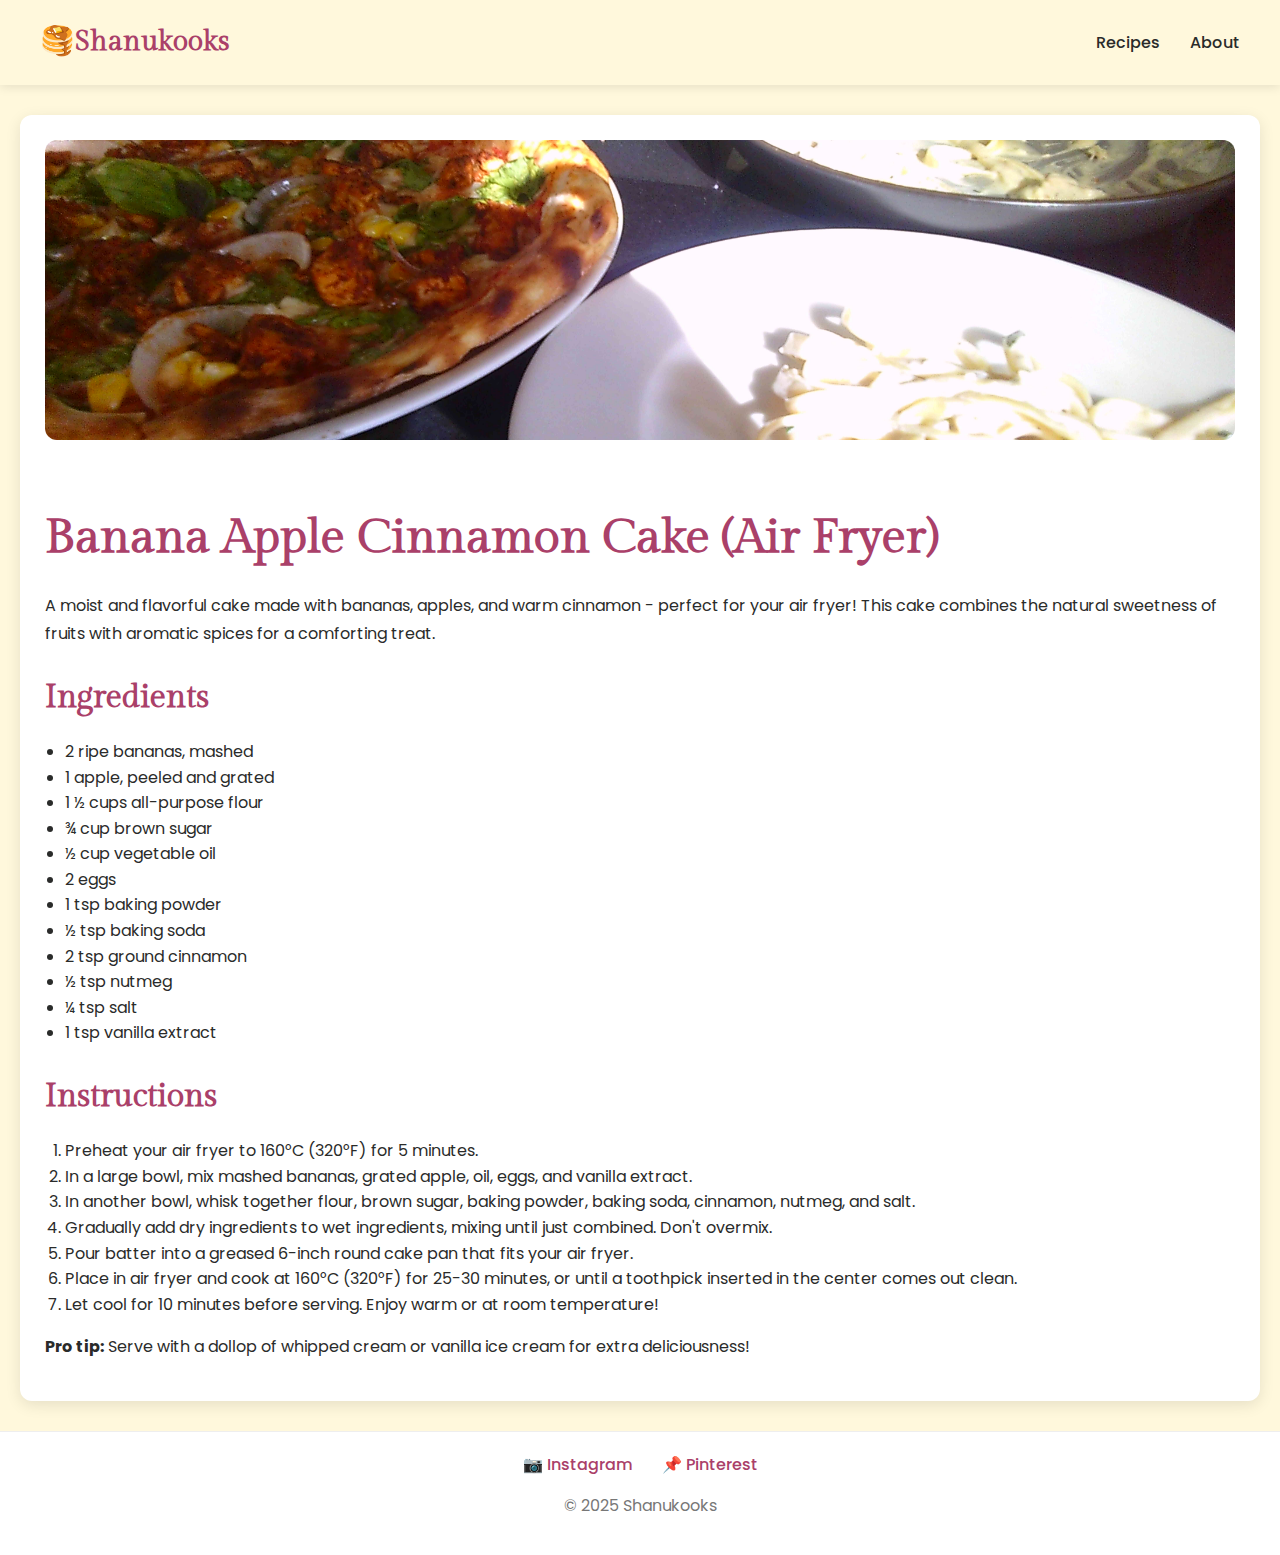
<file: recipes/banana-apple-cinnamon-cake/index.html>
<!DOCTYPE html>
<html lang="en">
<head>
    <meta charset="UTF-8">
    <meta name="viewport" content="width=device-width, initial-scale=1.0">
    <title>Banana Apple Cinnamon Cake (Air Fryer) - Shanukooks</title>
    <link rel="icon" href="data:image/svg+xml,<svg xmlns='http://www.w3.org/2000/svg' viewBox='0 0 100 100'><text y='.9em' font-size='90'>🥞</text></svg>">
    <link href="https://fonts.googleapis.com/css2?family=Poppins:wght@300;400;500;600;700&family=Gilda+Display&display=swap" rel="stylesheet">
    <link rel="stylesheet" href="../../css/style.css">
</head>
<body>
    <header>
        <div class="logo">
            <a href="../../index.html">🥞Shanukooks</a>
        </div>
        <nav>
            <a href="../../index.html#recipes">Recipes</a>
            <a href="../../index.html#about">About</a>
        </nav>
    </header>
    <main>
        <div id="recipe-content">
            <img src="header.JPG" alt="Recipe header" style="width: 100%; max-height: 300px; object-fit: cover; margin-bottom: 20px;" onerror="this.style.display='none'">
            <h1>Banana Apple Cinnamon Cake (Air Fryer)</h1>
            <p>A moist and flavorful cake made with bananas, apples, and warm cinnamon - perfect for your air fryer! This cake combines the natural sweetness of fruits with aromatic spices for a comforting treat.</p>

            <h2>Ingredients</h2>
            <ul>
                <li>2 ripe bananas, mashed</li>
                <li>1 apple, peeled and grated</li>
                <li>1 ½ cups all-purpose flour</li>
                <li>¾ cup brown sugar</li>
                <li>½ cup vegetable oil</li>
                <li>2 eggs</li>
                <li>1 tsp baking powder</li>
                <li>½ tsp baking soda</li>
                <li>2 tsp ground cinnamon</li>
                <li>½ tsp nutmeg</li>
                <li>¼ tsp salt</li>
                <li>1 tsp vanilla extract</li>
            </ul>

            <h2>Instructions</h2>
            <ol>
                <li>Preheat your air fryer to 160°C (320°F) for 5 minutes.</li>
                <li>In a large bowl, mix mashed bananas, grated apple, oil, eggs, and vanilla extract.</li>
                <li>In another bowl, whisk together flour, brown sugar, baking powder, baking soda, cinnamon, nutmeg, and salt.</li>
                <li>Gradually add dry ingredients to wet ingredients, mixing until just combined. Don't overmix.</li>
                <li>Pour batter into a greased 6-inch round cake pan that fits your air fryer.</li>
                <li>Place in air fryer and cook at 160°C (320°F) for 25-30 minutes, or until a toothpick inserted in the center comes out clean.</li>
                <li>Let cool for 10 minutes before serving. Enjoy warm or at room temperature!</li>
            </ol>

            <p><strong>Pro tip:</strong> Serve with a dollop of whipped cream or vanilla ice cream for extra deliciousness!</p>
        </div>
    </main>
    <footer>
        <div class="social-links">
            <a href="https://instagram.com/shanukooks" target="_blank" aria-label="Follow on Instagram">📷 Instagram</a>
            <a href="https://pinterest.com/shanukooks" target="_blank" aria-label="Follow on Pinterest">📌 Pinterest</a>
        </div>
        <p>&copy; 2025 Shanukooks</p>
    </footer>
</body>
</html>
</file>
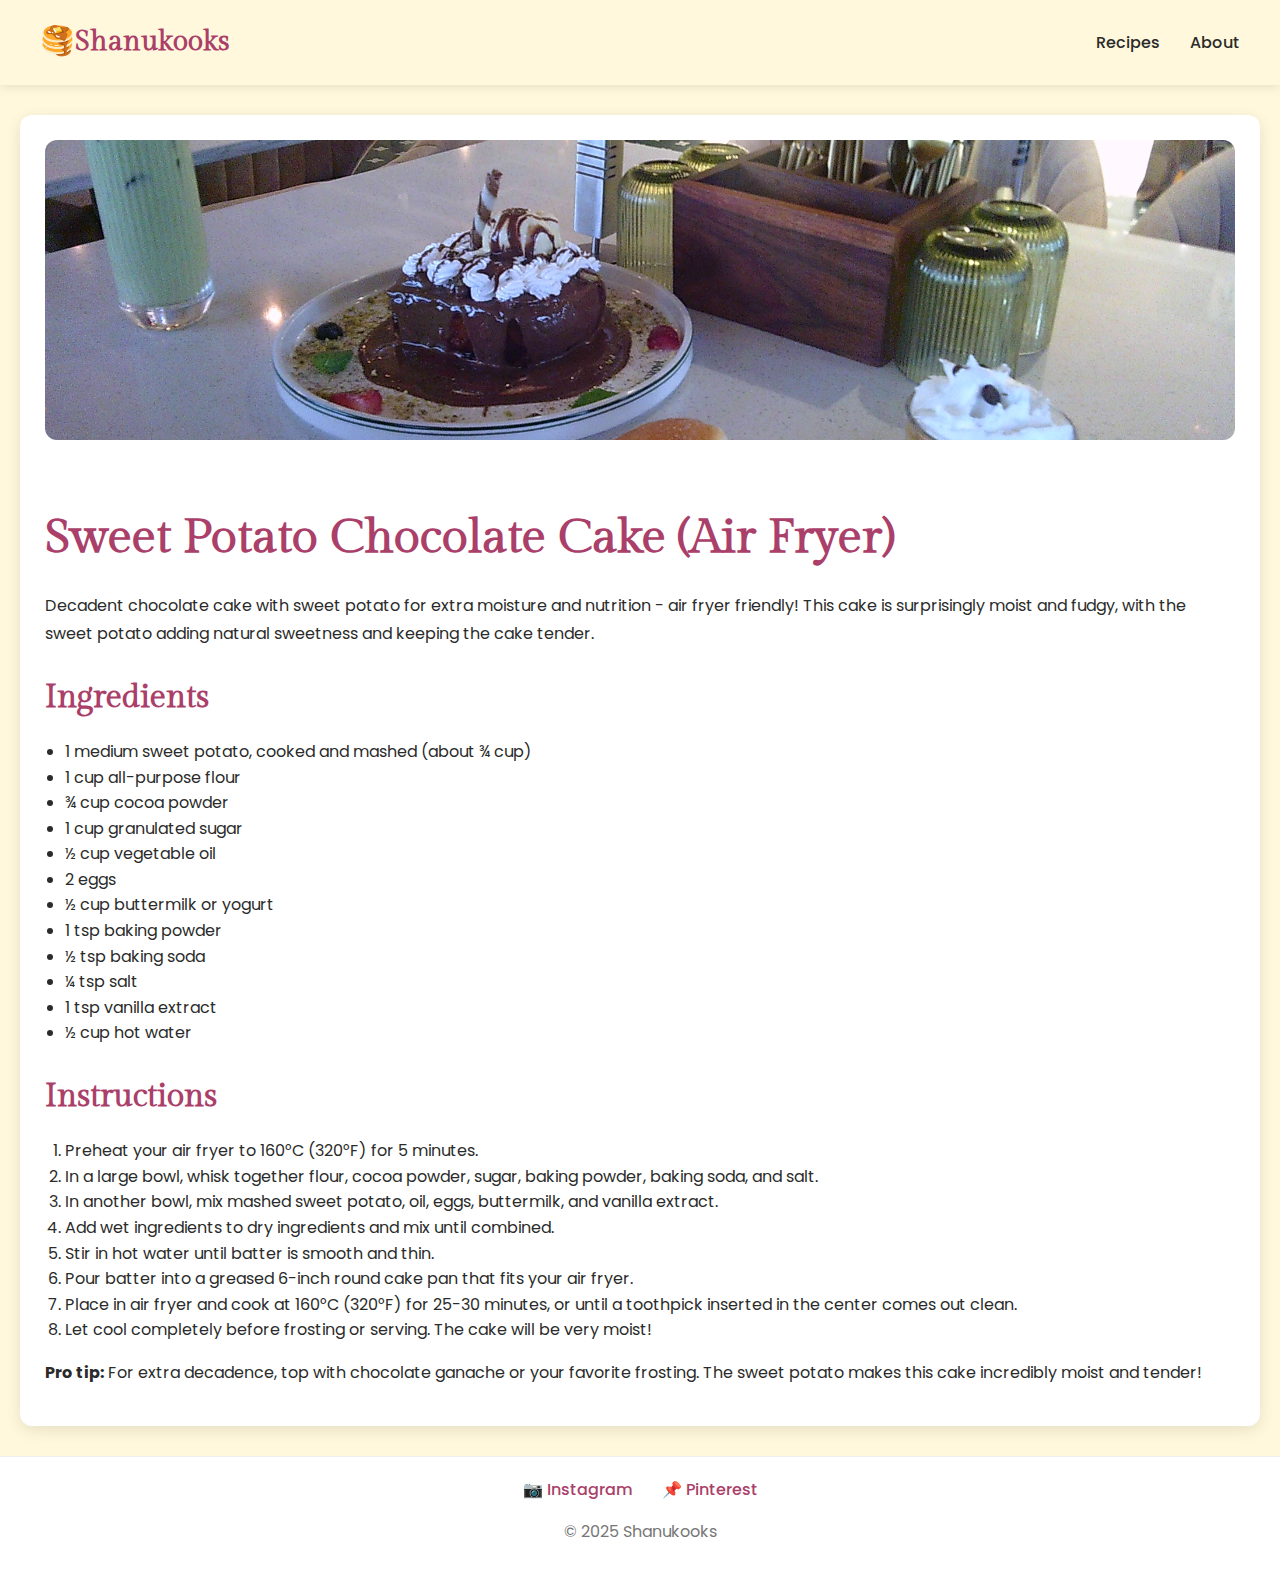
<file: recipes/sweet-potato-chocolate-cake/index.html>
<!DOCTYPE html>
<html lang="en">
<head>
    <meta charset="UTF-8">
    <meta name="viewport" content="width=device-width, initial-scale=1.0">
    <title>Sweet Potato Chocolate Cake (Air Fryer) - Shanukooks</title>
    <link rel="icon" href="data:image/svg+xml,<svg xmlns='http://www.w3.org/2000/svg' viewBox='0 0 100 100'><text y='.9em' font-size='90'>🥞</text></svg>">
    <link href="https://fonts.googleapis.com/css2?family=Poppins:wght@300;400;500;600;700&family=Gilda+Display&display=swap" rel="stylesheet">
    <link rel="stylesheet" href="../../css/style.css">
</head>
<body>
    <header>
        <div class="logo">
            <a href="../../index.html">🥞Shanukooks</a>
        </div>
        <nav>
            <a href="../../index.html#recipes">Recipes</a>
            <a href="../../index.html#about">About</a>
        </nav>
    </header>
    <main>
        <div id="recipe-content">
            <img src="header.JPG" alt="Recipe header" style="width: 100%; max-height: 300px; object-fit: cover; margin-bottom: 20px;" onerror="this.style.display='none'">
            <h1>Sweet Potato Chocolate Cake (Air Fryer)</h1>
            <p>Decadent chocolate cake with sweet potato for extra moisture and nutrition - air fryer friendly! This cake is surprisingly moist and fudgy, with the sweet potato adding natural sweetness and keeping the cake tender.</p>

            <h2>Ingredients</h2>
            <ul>
                <li>1 medium sweet potato, cooked and mashed (about ¾ cup)</li>
                <li>1 cup all-purpose flour</li>
                <li>¾ cup cocoa powder</li>
                <li>1 cup granulated sugar</li>
                <li>½ cup vegetable oil</li>
                <li>2 eggs</li>
                <li>½ cup buttermilk or yogurt</li>
                <li>1 tsp baking powder</li>
                <li>½ tsp baking soda</li>
                <li>¼ tsp salt</li>
                <li>1 tsp vanilla extract</li>
                <li>½ cup hot water</li>
            </ul>

            <h2>Instructions</h2>
            <ol>
                <li>Preheat your air fryer to 160°C (320°F) for 5 minutes.</li>
                <li>In a large bowl, whisk together flour, cocoa powder, sugar, baking powder, baking soda, and salt.</li>
                <li>In another bowl, mix mashed sweet potato, oil, eggs, buttermilk, and vanilla extract.</li>
                <li>Add wet ingredients to dry ingredients and mix until combined.</li>
                <li>Stir in hot water until batter is smooth and thin.</li>
                <li>Pour batter into a greased 6-inch round cake pan that fits your air fryer.</li>
                <li>Place in air fryer and cook at 160°C (320°F) for 25-30 minutes, or until a toothpick inserted in the center comes out clean.</li>
                <li>Let cool completely before frosting or serving. The cake will be very moist!</li>
            </ol>

            <p><strong>Pro tip:</strong> For extra decadence, top with chocolate ganache or your favorite frosting. The sweet potato makes this cake incredibly moist and tender!</p>
        </div>
    </main>
    <footer>
        <div class="social-links">
            <a href="https://instagram.com/shanukooks" target="_blank" aria-label="Follow on Instagram">📷 Instagram</a>
            <a href="https://pinterest.com/shanukooks" target="_blank" aria-label="Follow on Pinterest">📌 Pinterest</a>
        </div>
        <p>&copy; 2025 Shanukooks</p>
    </footer>
</body>
</html>
</file>
<file: css/style.css>
@import url('https://fonts.googleapis.com/css2?family=Poppins:wght@300;400;500;600;700&display=swap');
@import url('https://fonts.googleapis.com/css2?family=Gilda+Display&display=swap');

html {
    scroll-behavior: smooth;
}

body {
    font-family: 'Poppins', sans-serif;
    margin: 0;
    padding: 0;
    background-color: #FFF8DC;
    color: #2A2B2A;
    line-height: 1.6;
}

header {
    display: flex;
    justify-content: space-between;
    align-items: center;
    padding: 20px 40px;
    background-color: #FFF8DC;
    box-shadow: 0 2px 10px rgba(0,0,0,0.1);
}

.logo a {
    text-decoration: none;
    font-size: 28px;
    font-weight: 600;
    color: #AA4069;
    font-family: 'Gilda Display', serif;
}

nav {
    display: flex;
}

nav a {
    margin-left: 30px;
    text-decoration: none;
    color: #2A2B2A;
    font-weight: 500;
    transition: color 0.3s;
}

nav a:hover, nav a:focus {
    color: #AA4069;
}

.recipe-grid {
    display: flex;
    flex-direction: column;
    gap: 12px;
    padding: 20px;
    max-width: 80vw;
    margin: 0 auto;
}

.recipe-card {
    background: #fff;
    border-radius: 12px;
    overflow: hidden;
    box-shadow: 0 4px 15px rgba(0,0,0,0.1);
    transition: transform 0.3s ease, box-shadow 0.3s ease;
    cursor: pointer;
    display: flex;
    align-items: center;
    justify-content: space-between;
    margin-bottom: 15px;
    max-width: 100%;
    padding: 15px;
}

.recipe-card:hover {
    transform: translateY(-3px);
    box-shadow: 0 8px 25px rgba(170, 64, 105, 0.2);
}

.recipe-card img {
    width: 140px;
    height: 100%;
    object-fit: cover;
    flex-shrink: 0;
    border-radius: 8px;
}

.recipe-card .card-content {
    flex: 1;
    display: flex;
    flex-direction: column;
    justify-content: flex-start;
    align-items: flex-start;
    padding-left: 20px;
}

.recipe-card h3 {
    margin: 0 0 8px 0;
    font-size: 18px;
    font-weight: 600;
    color: #AA4069;
    font-family: 'Gilda Display', serif;
    line-height: 1.3;
}

.recipe-card p {
    margin: 0;
    color: #777;
    font-size: 14px;
    line-height: 1.4;
}

/* Recipe page styles */
#recipe-content {
    max-width: 1400px;
    margin: 30px 20px;
    padding: 25px;
    background: #fff;
    border-radius: 12px;
    box-shadow: 0 4px 15px rgba(0,0,0,0.1);
}

#recipe-content img {
    width: 100%;
    border-radius: 12px;
    margin-bottom: 20px;
}

#recipe-content h1 {
    font-size: 48px;
    font-weight: 600;
    margin-bottom: 15px;
    color: #AA4069;
    font-family: 'Gilda Display', serif;
}

#recipe-content h2 {
    font-size: 32px;
    font-weight: 600;
    margin-top: 25px;
    margin-bottom: 12px;
    color: #AA4069;
    font-family: 'Gilda Display', serif;
}

#recipe-content p {
    margin-bottom: 15px;
    line-height: 1.7;
}

#recipe-content ul, #recipe-content ol {
    margin-bottom: 15px;
    padding-left: 20px;
}



/* Most Loved Recipes */
.most-loved {
    padding: 10px 20px;
    background-color: #FFFBE4;
}

.most-loved h2 {
    text-align: center;
    font-size: 42px;
    margin-bottom: 20px;
    color: #AA4069;
    font-family: 'Gilda Display', serif;
    font-weight: 500;
}

.loved-list {
    max-width: 800px;
    margin: 0 auto;
}

.loved-item {
    display: flex;
    align-items: center;
    margin-bottom: 20px;
    background-color: #fff;
    padding: 15px;
    border-radius: 8px;
    box-shadow: 0 2px 4px rgba(0,0,0,0.1);
}

.loved-item .number {
    font-size: 24px;
    font-weight: bold;
    color: #AA4069;
    margin-right: 15px;
    min-width: 40px;
}

.loved-item img {
    width: 100px;
    height: 70px;
    object-fit: cover;
    border-radius: 4px;
    margin-right: 15px;
}

.loved-item h3 {
    margin: 0 0 5px 0;
    font-size: 18px;
    color: #333;
}

.loved-item p {
    margin: 0;
    color: #777;
    font-size: 14px;
}

/* About */
.about {
    padding: 40px 20px;
    background-color: #fff;
}

.about-content {
    max-width: 1000px;
    margin: 0 auto;
    display: flex;
    align-items: center;
    gap: 40px;
}

.about-text h2 {
    font-size: 42px;
    margin-bottom: 15px;
    color: #AA4069;
    font-family: 'Gilda Display', serif;
    font-weight: 400;
}

.about-text p {
    font-size: 16px;
    line-height: 1.6;
    margin-bottom: 20px;
    color: #777;
}

.btn {
    background-color: #915C83;
    color: #FFF8DC;
    padding: 10px 20px;
    text-decoration: none;
    border-radius: 100px;
    font-weight: 500;
    transition: background-color 0.3s;
}

.btn:hover {
    background-color: #AA4069;
}

.about img {
    width: 300px;
    height: 300px;
    object-fit: cover;
    border-radius: 8px;
}

/* Gallery */
.gallery {
    padding: 20px 20px;
    background-color: #FFFBE4;
}

.gallery h2 {
    text-align: center;
    font-size: 42px;
    margin-bottom: 20px;
    color: #AA4069;
    font-family: 'Gilda Display', serif;
    font-weight: 500;
}

.gallery-grid {
    display: grid;
    grid-template-columns: repeat(auto-fit, minmax(320px, 1fr));
    gap: 30px;
    padding: 40px;
    max-width: 1400px;
    margin: 0 auto;
}

.video-item {
    background-color: #fff;
    padding: 15px 15px 40px 15px;
    border-radius: 8px;
    box-shadow: 0 2px 4px rgba(0,0,0,0.1);
    text-align: center;
}

.video-item img {
    width: 100%;
    height: 200px;
    object-fit: cover;
    border-radius: 4px;
}

.video-item h3 {
    margin-top: 10px;
    font-size: 16px;
    color: #2A2B2A;
}

footer {
    text-align: center;
    padding: 20px 20px;
    background-color: #fff;
    border-top: 1px solid #eee;
    margin-top: 25px;
    color: #777;
}

.social-links {
    display: flex;
    justify-content: center;
    gap: 30px;
    margin-bottom: 15px;
}

.social-links a {
    color: #AA4069;
    text-decoration: none;
    font-weight: 500;
    transition: color 0.3s;
}

.social-links a:hover {
    color: #86648F;
}



/* Responsive Design */
@media (max-width: 768px) {
    /* Header */
    header {
        padding: 15px 20px;
    }

    .logo {
        font-size: 20px;
    }

    nav {
        flex-direction: row;
        gap: 10px;
        align-items: center;
    }

    nav a {
        margin-left: 0;
        margin-right: 0;
        font-size: 14px;
    }

    /* Sections */
    .about-content {
        flex-direction: column;
        text-align: center;
        gap: 30px;
    }

    .about-text h2 {
        font-size: 42px;
    }

    .about img {
        width: 250px;
        height: 250px;
    }

    /* Recipe Grid */
    .recipe-grid {
        padding: 25px 15px;
        max-width: 800px;
    }

    .recipe-card {
        box-shadow: 0 2px 8px rgba(0,0,0,0.1);
    }

    .recipe-card img {
        height: 100%;
        border-radius: 8px;
    }

    .recipe-card h3 {
        font-size: 16px;
    }

    .recipe-card p {
        font-size: 13px;
    }

    /* Gallery */
    .gallery-grid {
        grid-template-columns: repeat(auto-fit, minmax(280px, 1fr));
        gap: 15px;
        padding: 25px 15px;
    }

    .video-item {
        padding: 10px;
    }

    /* Typography */
    h1 {
        font-size: 48px;
    }

    h2 {
        font-size: 36px;
    }

    /* Footer */
    .social-links {
        flex-direction: column;
        gap: 15px;
        margin-bottom: 20px;
    }

    footer {
        padding: 20px 15px;
    }
}

/* Extra Small Screens */
@media (max-width: 480px) {
    header {
        padding: 12px 15px;
    }

    .logo {
        font-size: 16px;
    }

    nav a {
        font-size: 14px;
        margin-right: 8px;
    }

    /* Sections */
    section {
        padding: 25px 10px;
    }

    .about img {
        width: 200px;
        height: 200px;
        object-fit: contain;
        background-color: #f8f8f8;
    }

    /* Recipe Grid */
    .recipe-grid {
        padding: 20px 10px;
        max-width: 100%;
    }

    .recipe-card {
        flex-direction: column;
        text-align: center;
    }

    .recipe-card img {
        width: 100%;
        height: 150px;
        object-fit: cover;
        margin-bottom: 0;
        border-radius: 8px;
    }


    /* Gallery */
    .gallery-grid {
        grid-template-columns: 1fr;
        padding: 20px 10px;
        gap: 12px;
    }

    /* Typography */
    h1 {
        font-size: 28px;
    }

    h2 {
        font-size: 20px;
    }

    .recipe-card h3 {
        font-size: 16px;
    }

    /* Buttons */
    .btn {
        padding: 8px 16px;
        font-size: 14px;
    }

    /* Footer */
    .social-links a {
        font-size: 14px;
    }

    /* Recipe Pages */
    #recipe-content {
        margin: 30px 10px;
        padding: 30px;
    }

    #recipe-content img {
        height: 250px;
        object-fit: contain;
        background-color: #f8f8f8;
    }

    #recipe-content h1 {
        font-size: 24px;
    }

    #recipe-content h2 {
        font-size: 18px;
    }

    /* Touch-friendly improvements */
    .recipe-card {
        min-height: 120px;
        cursor: pointer;
    }

    nav a {
        padding: 8px 12px;
        border-radius: 6px;
        transition: background-color 0.3s;
    }

    nav a:hover, nav a:focus {
        background-color: rgba(170, 64, 105, 0.1);
    }

    /* Prevent image distortion on mobile */
    .recipe-card img {
        height: 200px;
        object-fit: contain;
        background-color: #f8f8f8;
    }

    .video-item img {
        height: 150px;
        object-fit: cover;
        background-color: #f8f8f8;
    }
}
</file>
